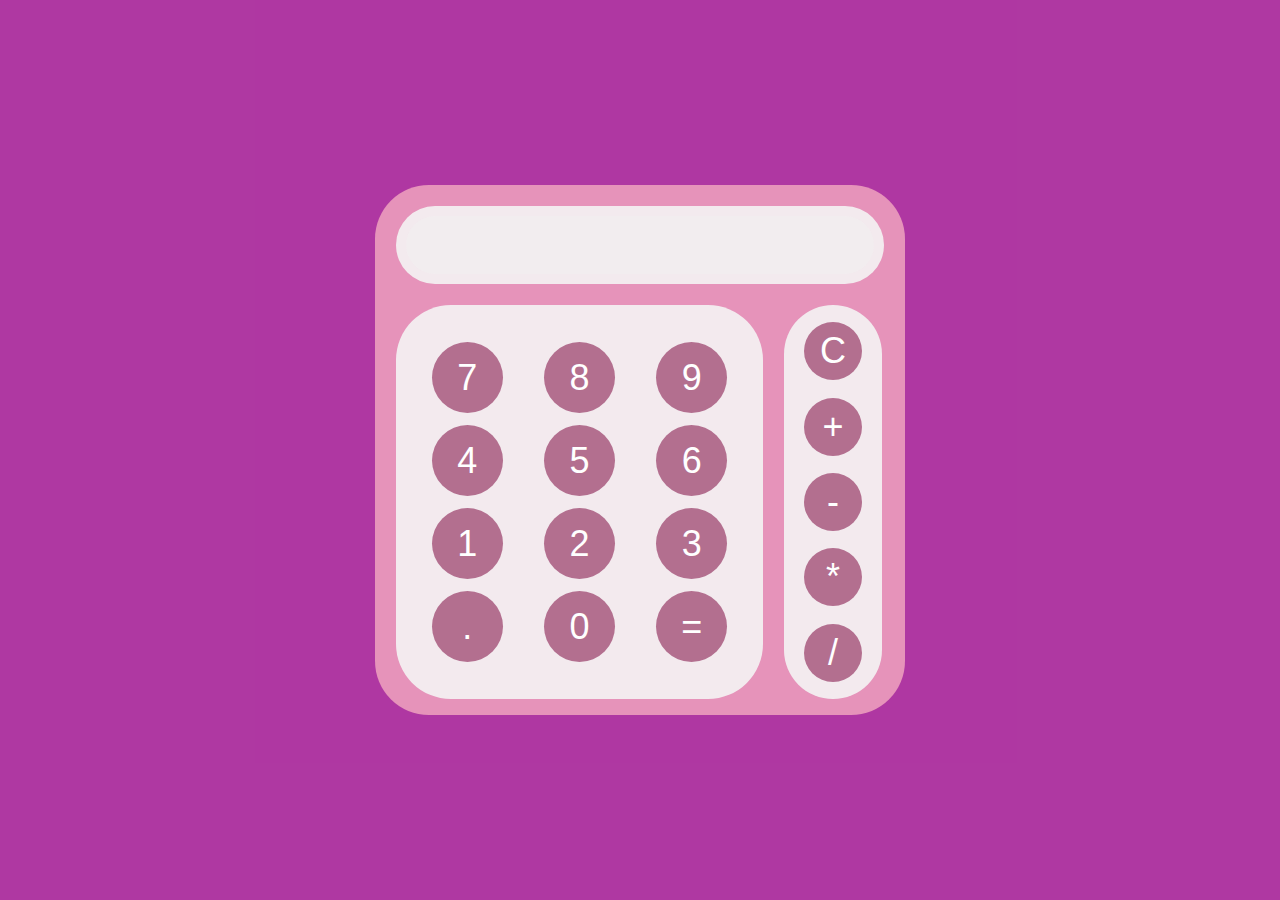
<file: calculater/index.html>
<!DOCTYPE html>
<html lang="en">

<head>
    <meta charset="UTF-8">
    <meta name="viewport" content="width=device-width, initial-scale=1.0">
    <title>Calculater</title>
    <link rel="stylesheet" href="style.css">
</head>

<body>
    <main>
        <div id="calculater">
            <div id="top">
                <div id="input">
                    <input type="text" id="display" disabled>
                </div>
            </div>
            <div id="bottom">
                <div id="nums" class="Keys">
                    <button onclick="appendToDisplay('7')">7</button>
                    <button onclick="appendToDisplay('8')">8</button>
                    <button onclick="appendToDisplay('9')">9</button>
                    <button onclick="appendToDisplay('4')">4</button>
                    <button onclick="appendToDisplay('5')">5</button>
                    <button onclick="appendToDisplay('6')">6</button>
                    <button onclick="appendToDisplay('1')">1</button>
                    <button onclick="appendToDisplay('2')">2</button>
                    <button onclick="appendToDisplay('3')">3</button>
                    <button onclick="appendToDisplay('.')">.</button>
                    <button onclick="appendToDisplay('0')">0</button>
                    <button onclick="calculate()">=</button>
                </div>
                <div id="operations" class="Keys">
                    <button onclick="clearDisplay()" id="CB">C</button>
                    <button onclick="appendToDisplay('+')">+</button>
                    <button onclick="appendToDisplay('-')">-</button>
                    <button onclick="appendToDisplay('*')">*</button>
                    <button onclick="appendToDisplay('/')">/</button>

                </div>
            </div>
            <script src="script.js"></script>
        </div>
    </main>
</body>

</html>
</file>
<file: calculater/style.css>
* {
  margin: 0;
  padding: 0;
  box-sizing: border-box;
  font-size: 36px;
  color: hwb(0 100% 0%);
}

html,
body {
  width: 100%;
  height: 100%;
}

main {
  height: 100vh;
  width: 100%;
  background-color: #990088;
  opacity: 78%;
}
#calculater {
  position: absolute;
  top: 50%;
  left: 50%;
  transform: translate(-50%, -50%);
  width: 530px;
  height: 530px;
  background-color: #df75a7;
  padding: 21px 21px;
  border-radius: 54px;
}
#top {
  display: flex;
  align-items: center;
  justify-content: center;
}
#input {
  width: 488px;
  height: 78px;
  border-radius: 75px;
  background-color: #f0e5ea;
  padding: 10px 10px;
}

#input input {
  height: 100%;
  width: 100%;
  border-radius: 75px;
  border: none;
}

#bottom {
  position: relative;
  display: flex;
}
#nums {
  display: grid;
  grid-template-columns: repeat(3, 1fr);
  grid-template-rows: repeat(4, 1fr);
  gap: 10px;
  padding: 36px 20px;
  height: 394px;
  width: 367px;
  background-color: #f0e5ea;
  border-radius: 55px;
  margin-top: 21px;
}
.Keys button {
  width: 71px;
  height: 71px;
  border-radius: 50%;
  border: none;
  background-color: #9e4770;
  cursor: pointer;
  transition: all 0.3s ease;
  justify-self: center;
  align-self: center;
}

#operations {
  display: flex;
  flex-direction: column;
  align-items: center;
  justify-content: space-evenly;
  height: 394px;
  width: 98px;
  margin-top: 21px;
  margin-left: 21px;
  background-color: #f0e5ea;
  border-radius: 55px;
}

#operations button {
  width: 58px;
  height: 58px;
}

.Keys button:hover {
  background-color: #81d8f5;
  color: rgb(218, 64, 64);
}

input {
  color: #000;
}
</file>
